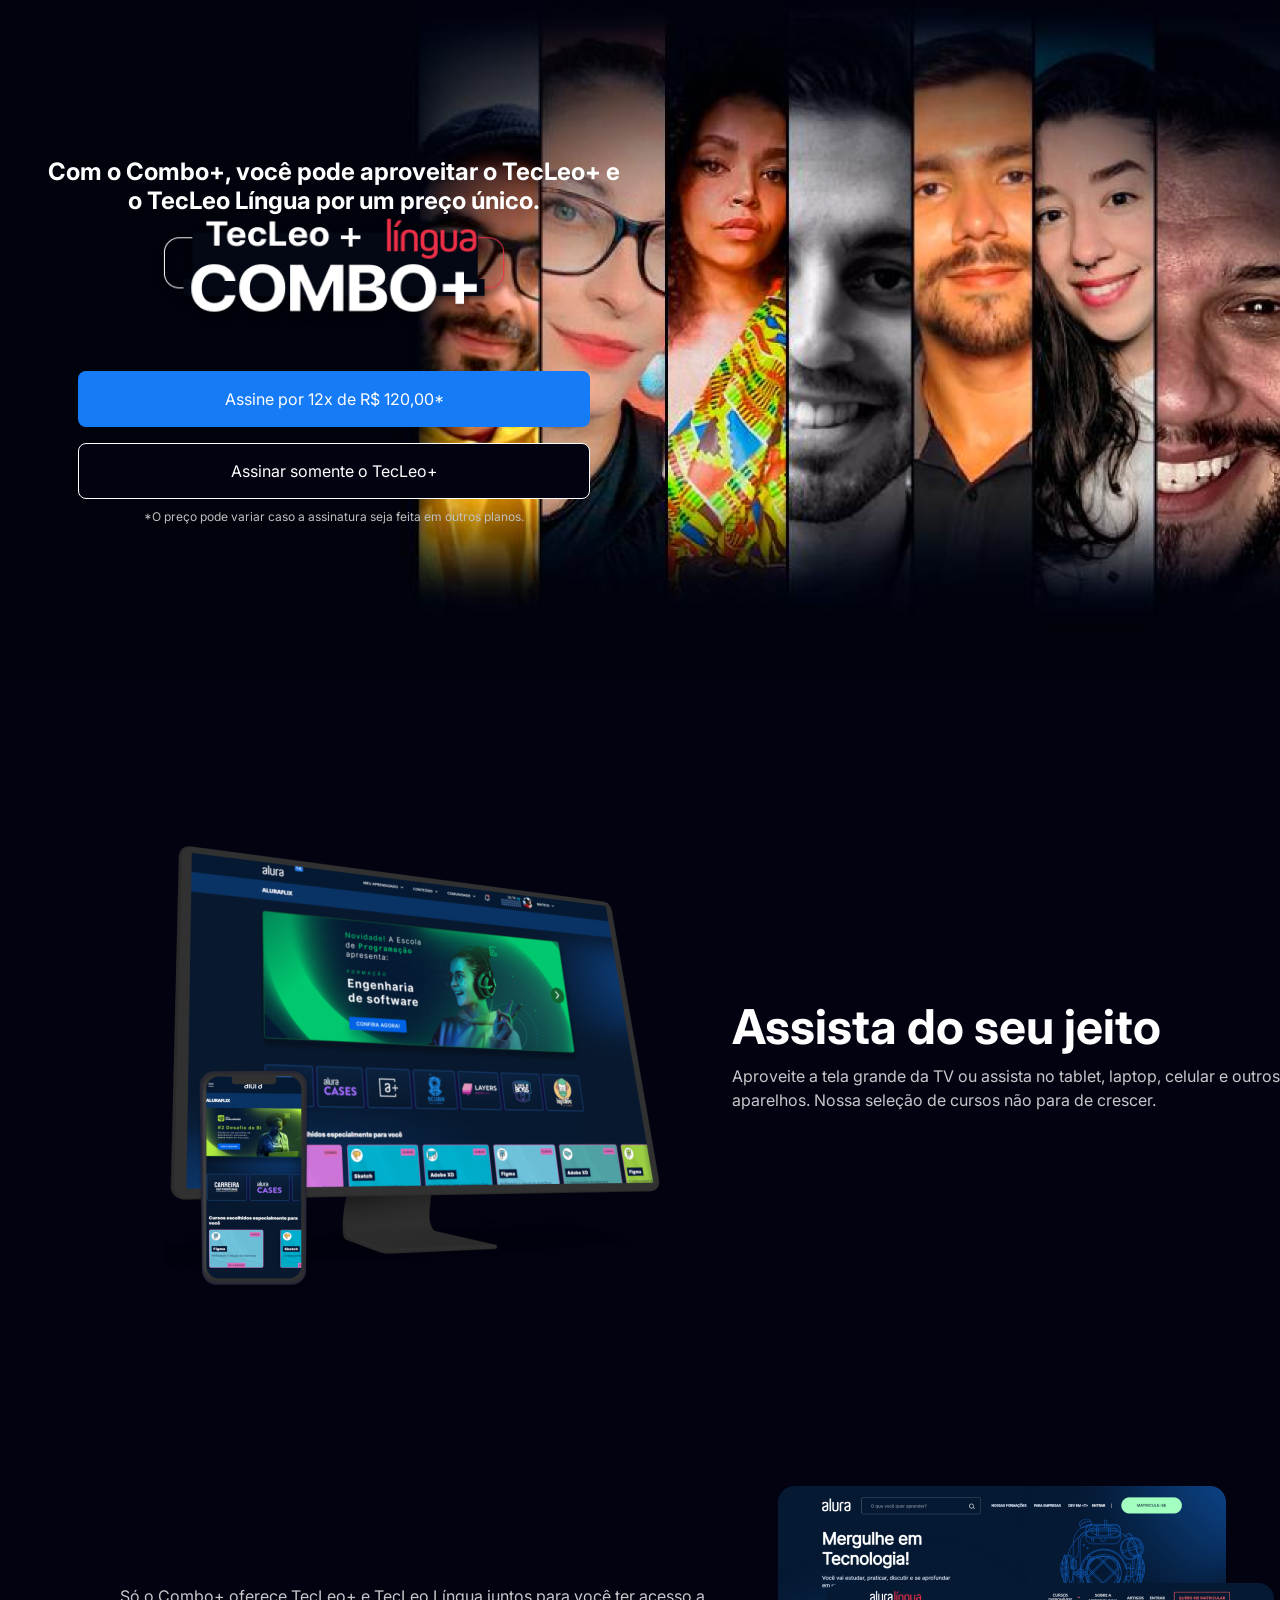
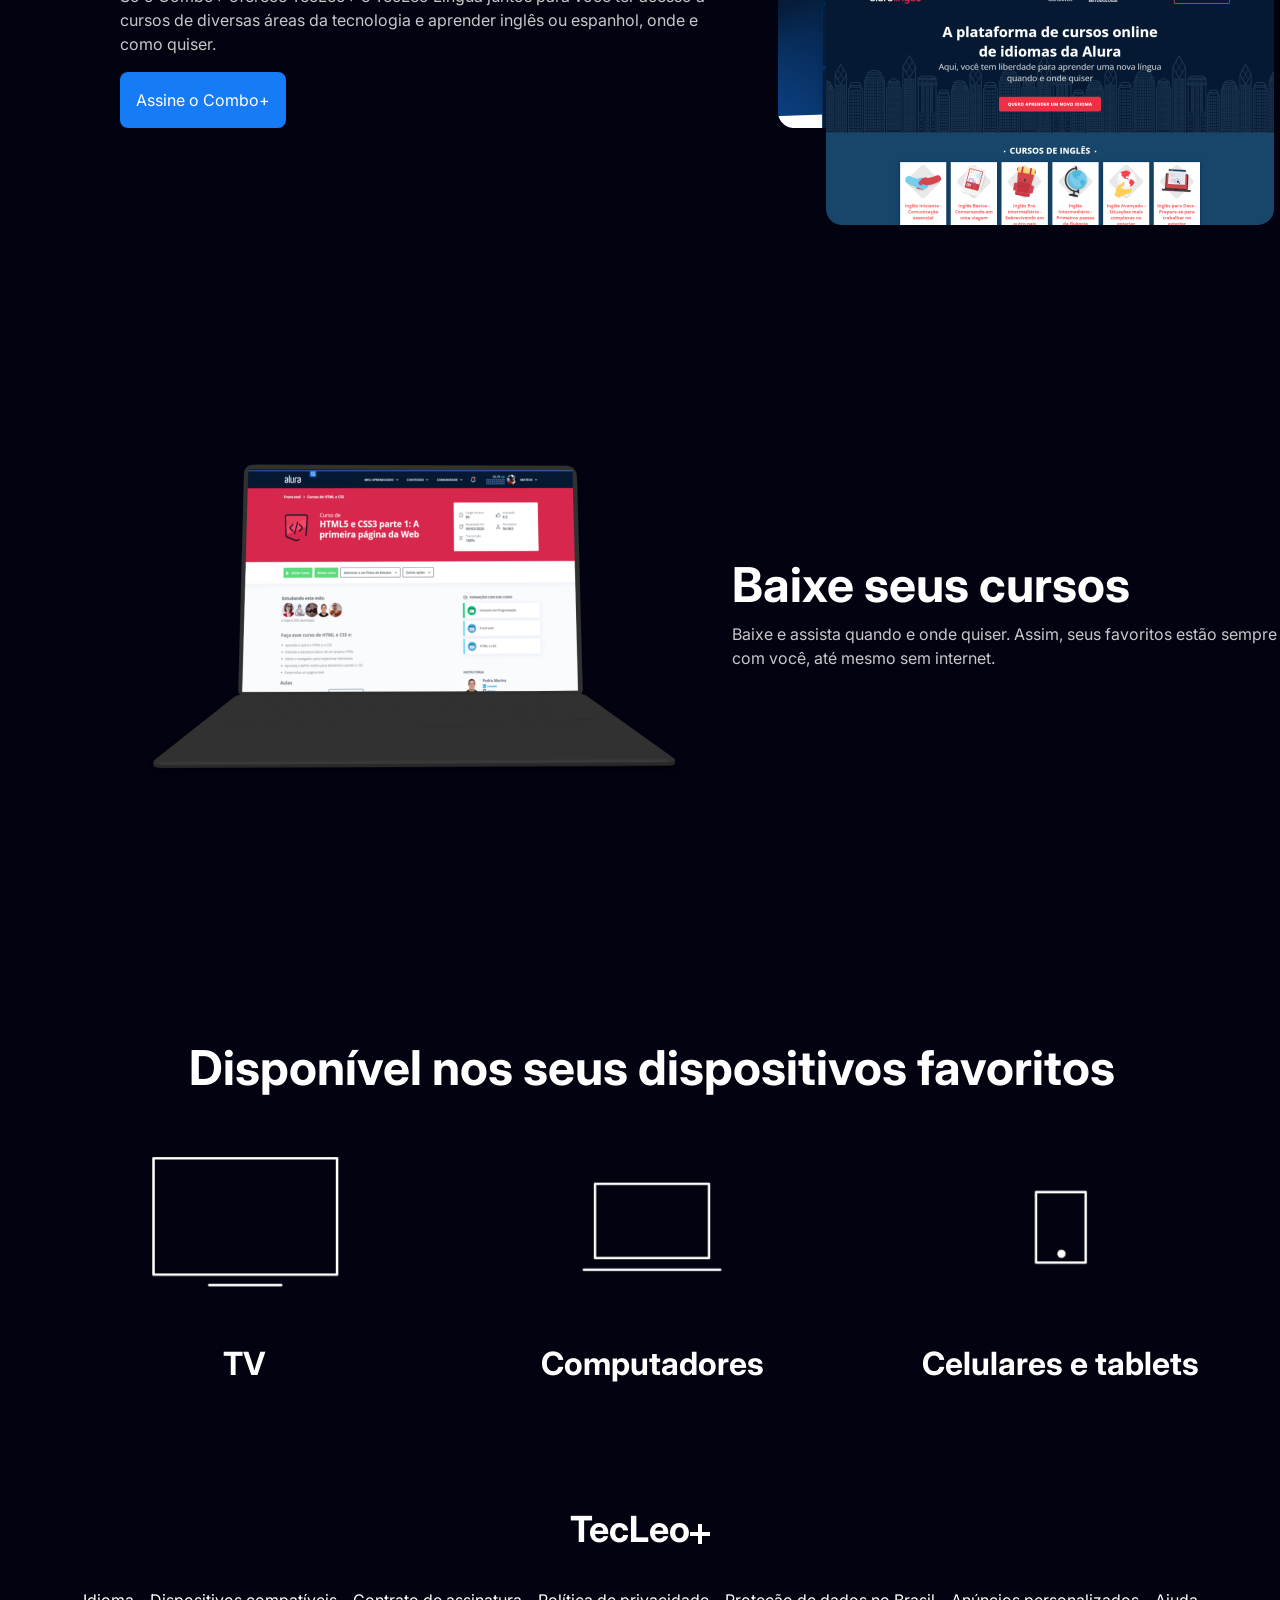
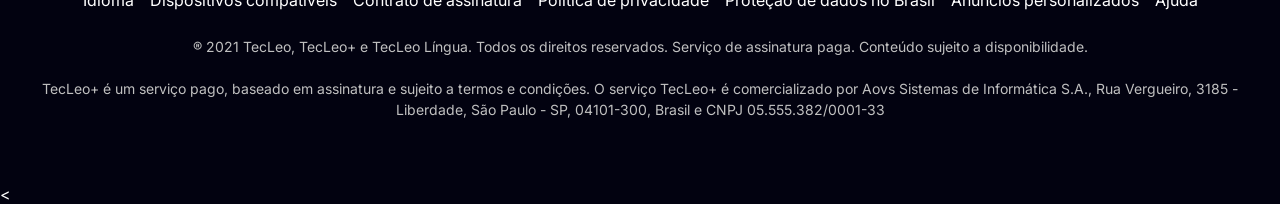
<file: index.html>
<!DOCTYPE html>
<html lang="pt-BR">
<head>
    <meta charset="utf-8">
    <meta name="viewport" content="width=device-width, initial-scale=1">
    <title>Pag TecLeo</title>
    <link href="https://fonts.googleapis.com/css2?family=Inter:wght@400;700&display=swap" rel="stylesheet">
    <link rel="stylesheet" href="style.css">
</head>
<body>
<main>

    <section class="pagina-1">
        <img src="Background.png" alt="" class="fundo-pagina1">

        <div class="conteudo-cima">
            <h1>Com o Combo+, você pode aproveitar o TecLeo+ e o TecLeo Língua por um preço único.</h1>
            <img src="Combo.png" alt="TecLeo+ Língua Combo+" class="combo-pagina1" width="348" height="104">

            <div class="topo-botoes">
                <button type="button" class="botao botao-azul">Assine por 12x de R$ 120,00*</button>
                <button type="button" class="botao botao-contorno">Assinar somente o TecLeo+</button>
            </div>

            <p class="topo-aviso">*O preço pode variar caso a assinatura seja feita em outros planos.</p>
        </div>
    </section>

    <section class="meio meio-um">
        <img src="Plataformas.png" alt="Plataforma TecLeo+ em TV, tablet e celular" class="meio-img" width="498" height="560" loading="lazy">
        <div class="meio-texto">
            <h2>Assista do seu jeito</h2>
            <p>Aproveite a tela grande da TV ou assista no tablet, laptop, celular e outros aparelhos. Nossa seleção de cursos não para de crescer.</p>
        </div>
    </section>

    <section class="meio meio-dois">
        <img src="Telas.png" alt="Telas da plataforma de cursos de idiomas" class="meio-img" width="496" height="339" loading="lazy">
        <div class="meio-texto">
            <p>Só o Combo+ oferece TecLeo+ e TecLeo Língua juntos para você ter acesso a cursos de diversas áreas da tecnologia e aprender inglês ou espanhol, onde e como quiser.</p>
            <button type="button" class="botao botao-azul">Assine o Combo+</button>
        </div>
    </section>

    <section class="meio meio-tres">
        <img src="Notebook.png" alt="Notebook exibindo um curso baixado" class="meio-img" width="547" height="324" loading="lazy">
        <div class="meio-texto">
            <h2>Baixe seus cursos</h2>
            <p>Baixe e assista quando e onde quiser. Assim, seus favoritos estão sempre com você, até mesmo sem internet.</p>
        </div>
    </section>

    <section class="dispositivos">
        <h2>Disponível nos seus dispositivos favoritos</h2>

        <figure class="aparelho">
            <img src="tv.png" alt="" loading="lazy">
            <figcaption>TV</figcaption>
        </figure>
        <figure class="aparelho">
            <img src="computador.png" alt="" loading="lazy">
            <figcaption>Computadores</figcaption>
        </figure>
        <figure class="aparelho">
            <img src="celular.png" alt="" loading="lazy">
            <figcaption>Celulares e tablets</figcaption>
        </figure>
    </section>

</main>

<footer class="rodape">
    <p class="rodape-logo">TecLeo<svg viewBox="0 0 20 20" role="img" aria-label="+"><path d="M10 0V20M0 10H20"/></svg></p>

    <nav aria-label="Links do rodapé">
        <a href="#">Idioma</a>
        <a href="#">Dispositivos compatíveis</a>
        <a href="#">Contrato de assinatura</a>
        <a href="#">Política de privacidade</a>
        <a href="#">Proteção de dados no Brasil</a>
        <a href="#">Anúncios personalizados</a>
        <a href="#">Ajuda</a>
    </nav>

    <p class="rodape-texto">® 2021 TecLeo, TecLeo+ e TecLeo Língua. Todos os direitos reservados. Serviço de assinatura paga. Conteúdo sujeito a disponibilidade.</p>
    <p class="rodape-texto">TecLeo+ é um serviço pago, baseado em assinatura e sujeito a termos e condições. O serviço TecLeo+ é comercializado por Aovs Sistemas de Informática S.A., Rua Vergueiro, 3185 - Liberdade, São Paulo - SP, 04101-300, Brasil e CNPJ 05.555.382/0001-33</p>
</footer>
</body>
<
</file>
<file: style.css>
:root {
    --fundo: #020210;
    --azul: #167BF7;
    --branco: #ffffff;
    --texto-claro: #F9F9F9;
    --cinza: #C0C0C0;
}

* {
    box-sizing: border-box;
}

body {
    margin: 0;
    background: var(--fundo);
    color: var(--branco);
    font-family: 'Inter', sans-serif;
}

h1, h2, p, figure {
    margin: 0;
}

h1, h2 {
    font-weight: 700;
}

h2 {
    font-size: clamp(32px, 5vw, 48px);
    line-height: 1.2;
}

img {
    display: block;
}

button {
    font: inherit;
}

/* ---------- Botões ---------- */
.botao {
    height: 56px;
    padding: 0 16px;
    border-radius: 8px;
    color: var(--branco);
    font-size: 16px;
    cursor: pointer;
}

.botao-azul {
    background: var(--azul);
    border: 0;
}

.botao-contorno {
    background: var(--fundo);
    border: 1px solid var(--branco);
}

/* ========== Começo ========== */
.pagina-1 {
    position: relative;
    min-height: 680px;
    display: flex;
    align-items: center;
    overflow: hidden;
}

.fundo-pagina1 {
    position: absolute;
    inset: 0;
    width: 100%;
    height: 100%;
    object-fit: cover;
    object-position: right center;
}

.conteudo-cima {
    position: relative;
    width: 588px;
    max-width: 100%;
    margin-left: 40px;
    display: flex;
    flex-direction: column;
    align-items: center;
    text-align: center;
}

.topo h1 {
    min-height: 102px;
    margin-bottom: 18px;
    font-size: 28px;
    line-height: 1;
}

.combo-pagina1 {
    margin-bottom: 52px;
    filter: drop-shadow(0 4px 4px #00000040);
}

.topo-botoes {
    width: 512px;
    max-width: 100%;
    display: flex;
    flex-direction: column;
    gap: 16px;
}

.topo-botoes .botao {
    width: 100%;
}

.topo-aviso {
    margin-top: 12px;
    color: var(--cinza);
    font-size: 12px;
    line-height: 1;
}

/* ========== Meio ========== */
.meio {
    width: 1440px;
    max-width: 100%;
    margin: var(--topo) auto 0;
    padding-left: var(--recuo);
    display: flex;
    align-items: center;
    gap: var(--gap);
}

.meio-um   { --topo: 95px;  --recuo: 165px; --gap: 69px; }
.meio-dois { --topo: 151px; --recuo: 120px; --gap: 70px; }
.meio-tres { --topo: 226px; --recuo: 141px; --gap: 44px; }

.meio-img {
    flex-shrink: 0;
}

.meio-dois .meio-img {
    order: 1;
    border-radius: 16px;
}

.meio-texto {
    width: 588px;
    min-width: 0;
}

.meio-texto p {
    font-size: 16px;
    line-height: 1.5;
    color: var(--texto-claro);
    opacity: 0.8;
}

.meio-texto h2 + p {
    margin-top: 8px;
}

.meio-texto .botao {
    margin-top: 16px;
}

/* ========== Dispositivos ========== */
.dispositivos {
    width: 1154px;
    max-width: 100%;
    height: 344px;
    margin: 264px 0 0 max(0px, calc((100% - 1440px) / 2 + 155px));
    display: grid;
    grid-template-columns: repeat(3, 292px);
    grid-template-rows: auto 1fr;
    column-gap: 116px;
    justify-content: center;
    text-align: center;
}

.dispositivos h2 {
    grid-column: 1 / -1;
    white-space: nowrap;
}

.aparelho {
    display: flex;
    flex-direction: column;
    align-items: center;
    justify-content: space-between;
}

.aparelho img {
    max-width: 100%;
    margin-block: auto;
}

.aparelho figcaption {
    font-weight: 700;
    font-size: clamp(20px, 2.5vw, 32px);
    line-height: 1.2;
}

/* ========== Rodapé ========== */
.rodape {
    margin-top: clamp(80px, 10vw, 144px);
    padding: 0 24px 64px;
    display: flex;
    flex-direction: column;
    align-items: center;
    text-align: center;
}

.rodape-logo {
    height: 39px;
    display: flex;
    align-items: flex-start;
    font-weight: 700;
    font-size: 36px;
    line-height: 1;
}

.rodape-logo svg {
    width: 20px;
    height: 20px;
    margin-top: 13px;
    fill: none;
    stroke: var(--branco);
    stroke-width: 4;
}

.rodape nav {
    margin-top: 38px;
    display: flex;
    flex-wrap: wrap;
    justify-content: center;
    gap: 0 16px;
}

.rodape a {
    color: var(--branco);
    font-size: 16px;
    line-height: 1.5;
    text-decoration: none;
}

.rodape a:hover,
.rodape a:focus-visible {
    text-decoration: underline;
}

.rodape-texto {
    width: 1200px;
    max-width: 100%;
    margin-top: 24px;
    color: var(--cinza);
    font-size: 14px;
    line-height: 1.5;
}

.rodape-texto + .rodape-texto {
    margin-top: 21px;
}

/* ========== Adaptação para outros dispositivos ========== */
@media (max-width: 1200px) {
    .meio {
        flex-direction: column;
        margin-top: 64px;
        padding: 0 24px;
        gap: 32px;
        text-align: center;
    }

    .meio-dois .meio-img {
        order: 0;
    }

    .meio-img {
        width: 100%;
        max-width: 480px;
        height: auto;
        flex-shrink: 1;
    }

    .meio-texto {
        width: 100%;
    }

    .meio-dois .meio-texto {
        display: flex;
        flex-direction: column;
        align-items: center;
    }

    .dispositivos {
        height: auto;
        margin: 64px auto 0;
        padding: 0 24px;
        grid-template-columns: 1fr;
        grid-template-rows: none;
        row-gap: 40px;
    }

    .dispositivos h2 {
        white-space: normal;
    }

    .aparelho {
        gap: 16px;
    }

    .aparelho img {
        width: 100%;
        max-width: 240px;
        margin-block: 0;
    }
}

@media (max-width: 800px) {
    .topo {
        min-height: 0;
        padding: 48px 0;
    }

    .topo-conteudo {
        margin: 0 auto;
        padding: 0 24px;
    }

    .topo h1 {
        min-height: 0;
    }
}
</file>
